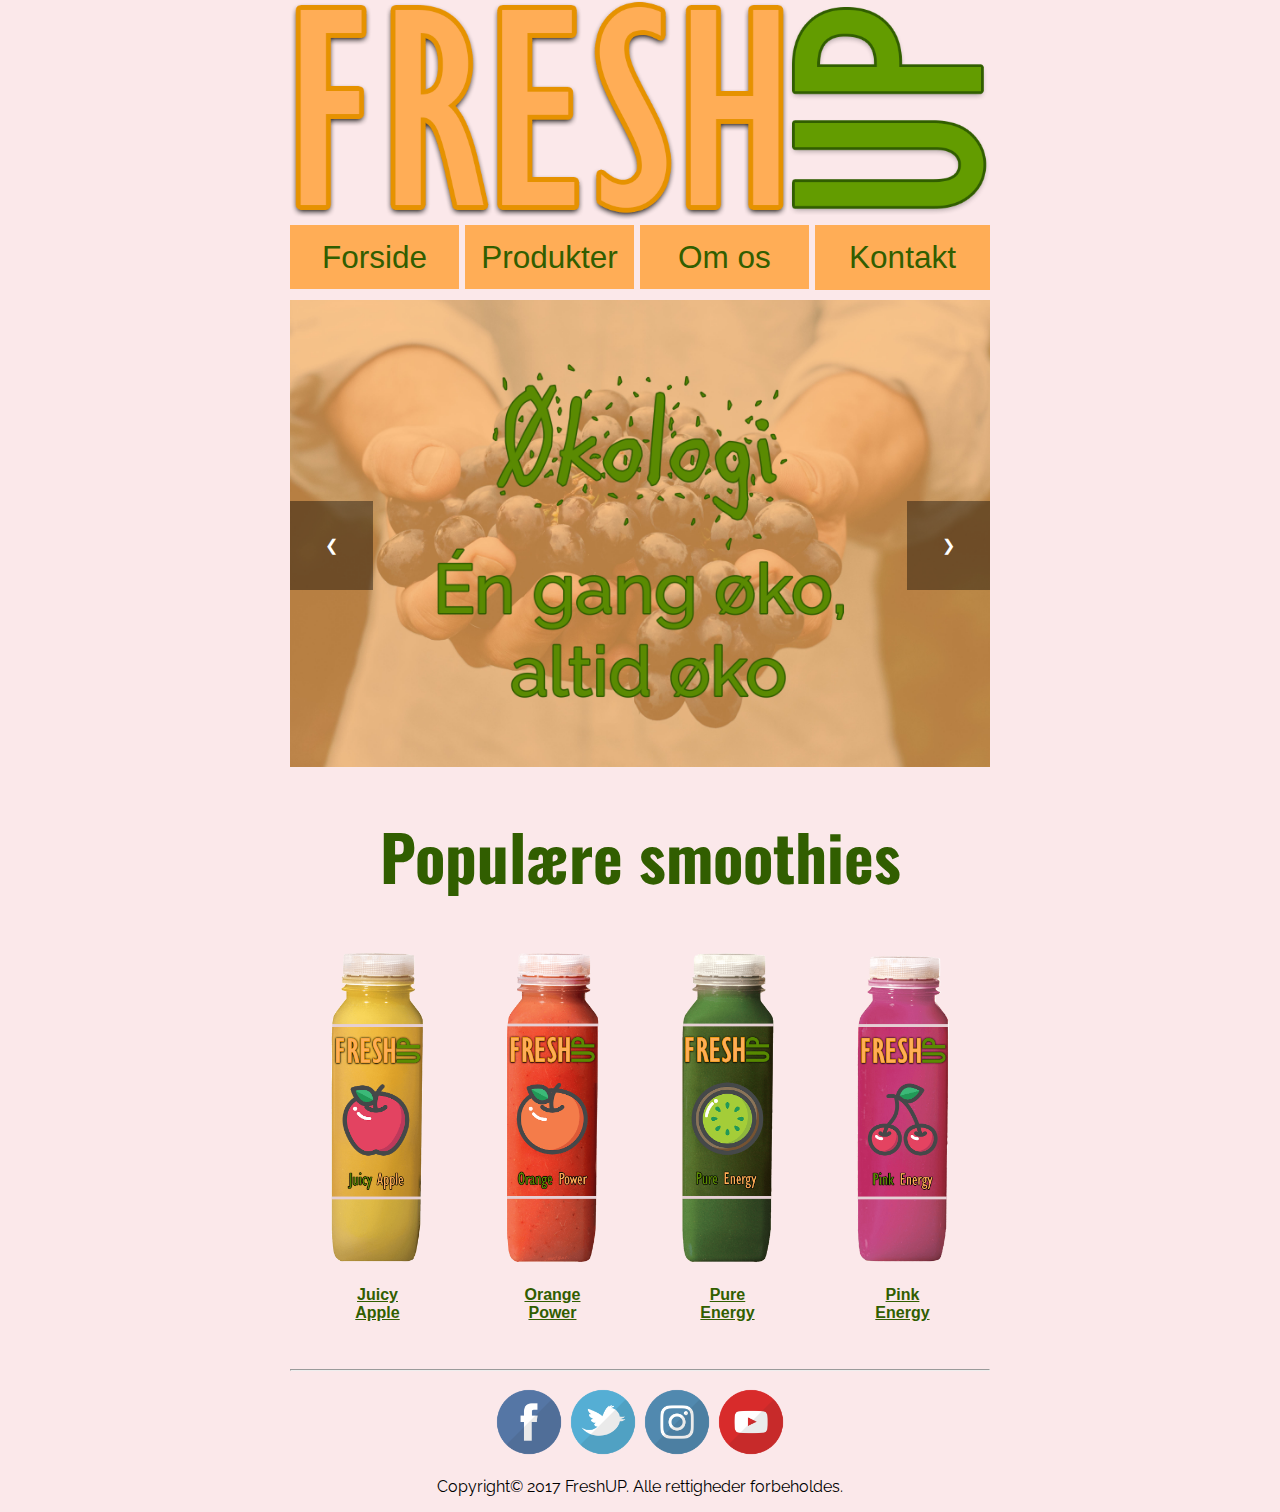
<file: index.html>
<!DOCTYPE html>
<html>
  <head>
      <meta charset="utf-8">
      <meta name="viewport" content="width=device-width, initial-scale=1.0" >
      <link href="style.css" rel="stylesheet" type="text/css">
      <link href="https://fonts.googleapis.com/css?family=Oswald|Raleway" rel="stylesheet">

      <title>FreshUP smoothies | Forside</title>
      <!--Favicon, f.eks. på browsertab-->
      <link rel="apple-touch-icon" sizes="180x180" href="favicon/apple-touch-icon.png">
      <link rel="icon" type="image/png" sizes="32x32" href="favicon/favicon-32x32.png">
      <link rel="icon" type="image/png" sizes="16x16" href="favicon/favicon-16x16.png">
      <link rel="manifest" href="favicon/manifest.json">
      <link rel="mask-icon" href="favicon/safari-pinned-tab.svg" color="#639c00">
      <meta name="theme-color" content="#ffffff">
  </head>

  <div class= "site">
  <body>
    <header>
      <a href="index.html"><img src="img/Freshup-logo.png" alt="Logo"></a>
      <nav>
        <ul>
          <li><a href="index.html">Forside</a></li>
          <li><a href="produkter.html">Produkter</a></li>
          <li><a href="omos.html">Om os</a></li>
          <li><a href="kontakt.html">Kontakt</a></li>
        </ul>
      </nav>

    </header>
    <hr id="galleryfix">
    <div class=galleri> <!--Knapper til at skifte billede-->
      <button class="w3-display-left" onclick="plusDivs(-1)">&#10094;</button>
      <button class="w3-display-right" onclick="plusDivs(+1)">&#10095;</button>

      <a href="omos.html">
      <img class="mySlides" src="img/slide1.jpg"> <!--Billeder til galleriet-->
      <img class="mySlides" src="img/slide2.jpg">
      <img class="mySlides" src="img/slide3.jpg">
      </a>

    </div>

    <script>
      var slideIndex = 1; /*Første billede vælges*/
      showDivs(slideIndex);

      function plusDivs(n) { /*Læg en til variablen, når der trykkes på pil højre*/
        showDivs(slideIndex += n);
      }

      function showDivs(n) {
        var i;
        var x = document.getElementsByClassName("mySlides");
        if (n > x.length) {slideIndex = 1} /*Hvis n er større end antallet af billeder, vælges billede 1*/
        if (n < 1) {slideIndex = x.length} /*Hvis n er mindre end 1, vælges det sidste billede*/
        for (i = 0; i < x.length; i++) {
           x[i].style.display = "none";
        }
        x[slideIndex-1].style.display = "block";
      }
    </script>

    <h1 id="popular">Populære smoothies</h1>

 <!--Billeder af populære produkter-->
    <div class="responsive">
      <div class="gallery">
        <a href="familie.html">
          <img src="img/JuicySmoothie.png" alt="Æblesmoothie">
        <div class="desc">Juicy Apple</div> </a>
      </div>
    </div>

    <div class="responsive">
      <div class="gallery">
        <a href="familie.html">
          <img src="img/OrangeSmoothie.png" alt="Appelsinsmoothie">
        <div class="desc">Orange Power</div></a>
      </div>
    </div>

    <div class="responsive">
      <div class="gallery">
        <a href="fitness.html">
          <img src="img/PureSmoothie.png" alt="Kiwismoothie">
        <div class="desc">Pure Energy</div></a>
      </div>
    </div>

    <div class="responsive">
      <div class="gallery">
        <a href="familie.html">
          <img src="img/PinkSmoothie.png" alt="Kirsebærsmoothie">
        <div class="desc">Pink Energy</div></a>
      </div>
    </div>


    <!--footer med social media ikoner, som linker til siderne-->
    <footer>
      <hr>
      <ul class="social">
        <li><a href="https://www.facebook.com/">
            <img src="foot_img/if_facebook_2308066.png" alt="Facebook Ikon"></a></li>
        <li><a href="https://twitter.com/">
            <img src="foot_img/if_twitter_2308045.png" alt="Twitter Ikon"></a></li>
        <li><a href="https://www.instagram.com/">
            <img src="foot_img/if_instagram_2308118.png" alt="Instagram Ikon"></a></li>
        <li><a href="https://www.youtube.com/">
            <img src="foot_img/if_youtube_2308143.png" alt="Youtube Ikon"></a></li>
      </ul>

      <p>Copyright© 2017 FreshUP. Alle rettigheder forbeholdes.</p>
    </footer>
  </body>
</div><!--Afslutning af wrapper-->
</html>
</file>
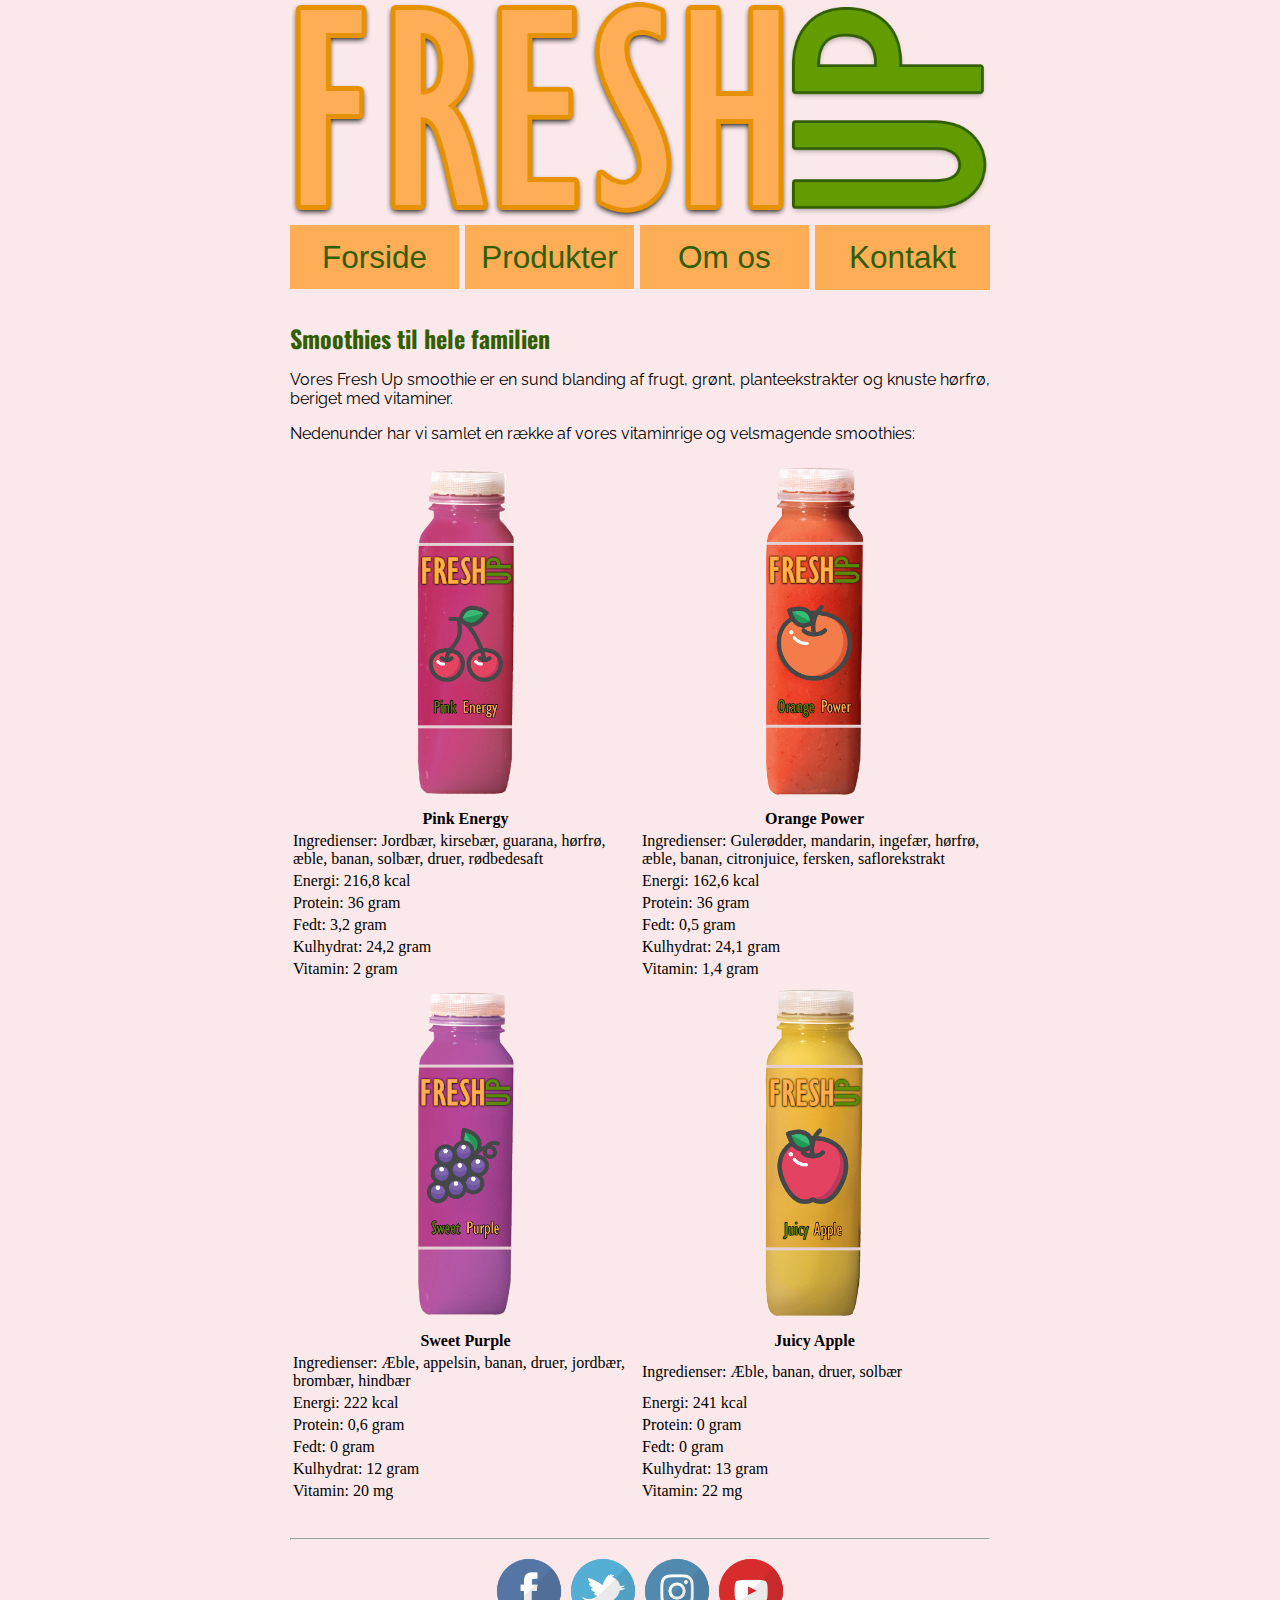
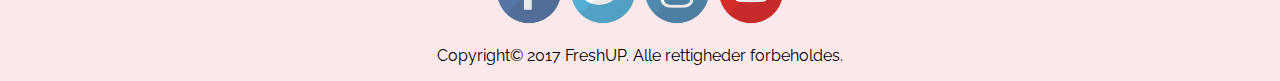
<file: familie.html>
<!DOCTYPE html>
<html>
<head>
    <meta charset="utf-8">
    <meta name="viewport" content="width=device-width, initial-scale=1.0" >
    <link href="style.css" rel="stylesheet" type="text/css">
    <link href="https://fonts.googleapis.com/css?family=Oswald|Raleway" rel="stylesheet">

    <title>FreshUP smoothies | Forside</title>
    <!--Favicon, f.eks. på browsertab-->
    <link rel="apple-touch-icon" sizes="180x180" href="favicon/apple-touch-icon.png">
    <link rel="icon" type="image/png" sizes="32x32" href="favicon/favicon-32x32.png">
    <link rel="icon" type="image/png" sizes="16x16" href="favicon/favicon-16x16.png">
    <link rel="manifest" href="favicon/manifest.json">
    <link rel="mask-icon" href="favicon/safari-pinned-tab.svg" color="#639c00">
    <meta name="theme-color" content="#ffffff">
</head>

<div class= "site">
<body>
  <header>
    <a href="index.html"><img src="img/Freshup-logo.png" alt="Logo"></a>
    <nav>
      <ul>
        <li><a href="index.html">Forside</a></li>
        <li><a href="produkter.html">Produkter</a></li>
        <li><a href="omos.html">Om os</a></li>
        <li><a href="kontakt.html">Kontakt</a></li>
      </ul>
    </nav>
  </header>
  <hr id="galleryfix">

    <article>
      <h2>Smoothies til hele familien</h2>
    </article>

  <p>Vores Fresh Up smoothie er en sund blanding af frugt, grønt, planteekstrakter og knuste hørfrø, beriget med vitaminer.
</p>
  <p>Nedenunder har vi samlet en række af vores vitaminrige og velsmagende smoothies:</p>

<table style="width:100%">
  <tr>
    <th><img src="img/PinkSmoothie.png" alt="Pink Energy"></th>
    <th><img src="img/OrangeSmoothie.png" alt="Orange Power"></th>
</table>
<table>
  <tr>
    <th>Pink Energy</th>
    <th>Orange Power</th>
  </tr>
  <tr>
    <td>Ingredienser: Jordbær, kirsebær, guarana, hørfrø, æble, banan, solbær, druer, rødbedesaft</td>
    <td>Ingredienser: Gulerødder, mandarin, ingefær, hørfrø, æble, banan, citronjuice, fersken, saflorekstrakt</td>
  </tr>

  <tr>
    <td>Energi: 216,8 kcal </td>
    <td>Energi: 162,6 kcal </td>
  </tr>
  <tr>
    <td>Protein: 36 gram</td>
    <td>Protein: 36 gram</td>
  </tr>
  <tr>
    <td>Fedt: 3,2 gram</td>
    <td>Fedt: 0,5 gram</td>
  </tr>
  <tr>
    <td>Kulhydrat: 24,2 gram</td>
    <td>Kulhydrat: 24,1 gram</td>
  </tr>
  <tr>
    <td>Vitamin: 2 gram</td>
    <td>Vitamin: 1,4 gram</td>
  </tr>

</table>

<table style="width:100%">
  <tr>
    <th><img src="img/PurpleSmoothie.png" alt="Sweet Purple"></th>
    <th><img src="img/JuicySmoothie.png" alt="Juicy Apple"></th>
</table>

<table>
  <tr>
    <th>Sweet Purple</th>
    <th>Juicy Apple</th>
  </tr>
  <tr>
    <td>Ingredienser: Æble, appelsin, banan, druer, jordbær, brombær, hindbær</td>
    <td>Ingredienser: Æble, banan, druer, solbær</td>
  </tr>

  <tr>
    <td>Energi: 222 kcal</td>
    <td>Energi: 241 kcal</td>
  </tr>
  <tr>
    <td>Protein: 0,6 gram</td>
    <td>Protein: 0 gram</td>
  </tr>
  <tr>
    <td>Fedt: 0 gram</td>
    <td>Fedt: 0 gram</td>
  </tr>
  <tr>
    <td>Kulhydrat: 12 gram</td>
    <td>Kulhydrat: 13 gram</td>
  </tr>
  <tr>
    <td>Vitamin: 20 mg</td>
    <td>Vitamin: 22 mg</td>
  </tr>
</table>

<!--footer med social media ikoner, som linker til siderne-->
  <footer>
    <hr>
    <ul class="social">
      <li><a href="https://www.facebook.com/">
          <img src="foot_img/if_facebook_2308066.png" alt="Facebook Ikon"></a></li>
      <li><a href="https://twitter.com/">
          <img src="foot_img/if_twitter_2308045.png" alt="Twitter Ikon"></a></li>
      <li><a href="https://www.instagram.com/">
          <img src="foot_img/if_instagram_2308118.png" alt="Instagram Ikon"></a></li>
      <li><a href="https://www.youtube.com/">
          <img src="foot_img/if_youtube_2308143.png" alt="Youtube Ikon"></a></li>
    </ul>

    <p>Copyright© 2017 FreshUP. Alle rettigheder forbeholdes.</p>
  </footer>
</body>
</div><!--Afslutning af wrapper-->
</html>
</file>
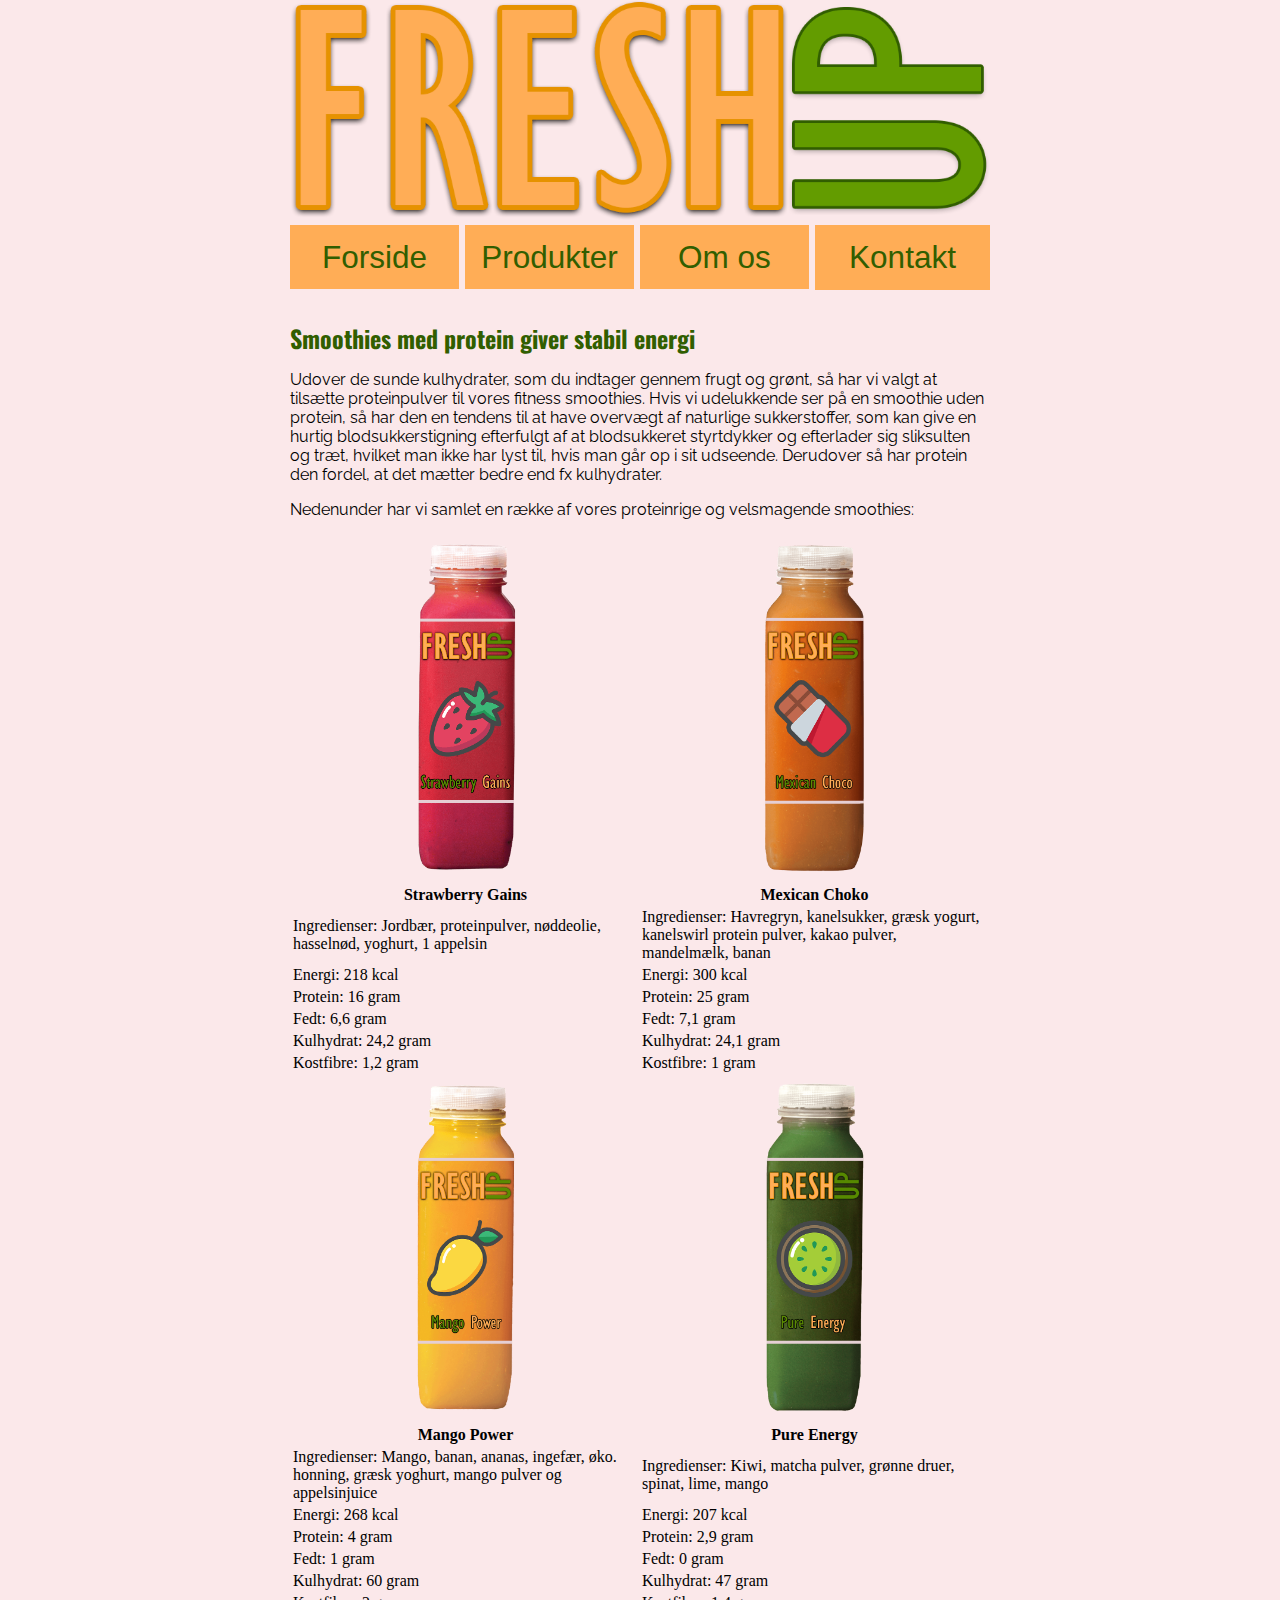
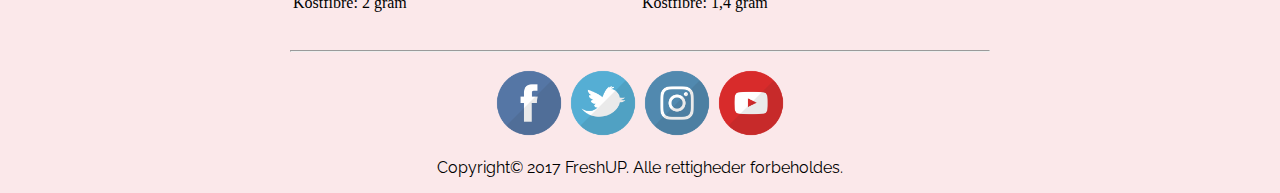
<file: fitness.html>
<!DOCTYPE html>
<html>
<head>
    <meta charset="utf-8">
    <meta name="viewport" content="width=device-width, initial-scale=1.0" >
    <link href="style.css" rel="stylesheet" type="text/css">
    <link href="https://fonts.googleapis.com/css?family=Oswald|Raleway" rel="stylesheet">

    <title>FreshUP smoothies | Forside</title>
    <!--Favicon, f.eks. på browsertab-->
    <link rel="apple-touch-icon" sizes="180x180" href="favicon/apple-touch-icon.png">
    <link rel="icon" type="image/png" sizes="32x32" href="favicon/favicon-32x32.png">
    <link rel="icon" type="image/png" sizes="16x16" href="favicon/favicon-16x16.png">
    <link rel="manifest" href="favicon/manifest.json">
    <link rel="mask-icon" href="favicon/safari-pinned-tab.svg" color="#639c00">
    <meta name="theme-color" content="#ffffff">
</head>

<div class= "site">
<body>
  <header>
    <a href="index.html"><img src="img/Freshup-logo.png" alt="Logo"></a>
    <nav>
      <ul>
        <li><a href="index.html">Forside</a></li>
        <li><a href="produkter.html">Produkter</a></li>
        <li><a href="omos.html">Om os</a></li>
        <li><a href="kontakt.html">Kontakt</a></li>
      </ul>
    </nav>

  </header>
  <hr id="galleryfix">

    <article>
      <h2>Smoothies med protein giver stabil energi</h2>
    </article>

  <p>Udover de sunde kulhydrater, som du indtager gennem frugt og grønt, så har vi valgt at tilsætte proteinpulver til vores fitness smoothies.
    Hvis vi udelukkende ser på en smoothie uden protein, så har den en tendens til at have overvægt af naturlige sukkerstoffer, som kan
    give en hurtig blodsukkerstigning efterfulgt af at blodsukkeret styrtdykker og efterlader sig sliksulten og træt, hvilket man ikke
    har lyst til, hvis man går op i sit udseende. Derudover så har protein den fordel, at det mætter bedre end fx kulhydrater.</p>
  <p>Nedenunder har vi samlet en række af vores proteinrige og velsmagende smoothies:</p>

<table style="width:100%">
  <tr>
    <th><img src="img/StrawberrySmoothie.png" alt="Strawberry Gains"></th>
    <th><img src="img/MexicanSmoothie.png" alt="Mexican"></th>
</table>
<table>
  <tr>
    <th>Strawberry Gains</th>
    <th>Mexican Choko</th>
  </tr>
  <tr>
    <td>Ingredienser: Jordbær, proteinpulver, nøddeolie, hasselnød, yoghurt, 1 appelsin</td>
    <td>Ingredienser: Havregryn, kanelsukker, græsk yogurt, kanelswirl protein pulver, kakao pulver, mandelmælk, banan</td>
  </tr>

  <tr>
    <td>Energi: 218 kcal</td>
    <td>Energi: 300 kcal</td>
  </tr>
  <tr>
    <td>Protein: 16 gram</td>
    <td>Protein: 25 gram</td>
  </tr>
  <tr>
    <td>Fedt: 6,6 gram</td>
    <td>Fedt: 7,1 gram</td>
  </tr>
  <tr>
    <td>Kulhydrat: 24,2 gram</td>
    <td>Kulhydrat: 24,1 gram</td>
  </tr>
  <tr>
    <td>Kostfibre: 1,2 gram</td>
    <td>Kostfibre: 1 gram</td>
  </tr>
</table>

<table style="width:100%">
  <tr>
    <th><img src="img/MangoSmoothie.png" alt="Mango"></th>
    <th><img src="img/PureSmoothie.png" alt="Pure"></th>
</table>

<table>
  <tr>
    <th>Mango Power</th>
    <th>Pure Energy</th>
  </tr>
  <tr>
    <td>Ingredienser: Mango, banan, ananas, ingefær, øko. honning, græsk yoghurt, mango pulver og appelsinjuice</td>
    <td>Ingredienser: Kiwi, matcha pulver, grønne druer, spinat, lime, mango</td>
  </tr>

  <tr>
    <td>Energi: 268 kcal</td>
    <td>Energi: 207 kcal</td>
  </tr>
  <tr>
    <td>Protein: 4 gram</td>
    <td>Protein: 2,9 gram</td>
  </tr>
  <tr>
    <td>Fedt: 1 gram</td>
    <td>Fedt: 0 gram</td>
  </tr>
  <tr>
    <td>Kulhydrat: 60 gram</td>
    <td>Kulhydrat: 47 gram</td>
  </tr>
  <tr>
    <td>Kostfibre: 2 gram</td>
    <td>Kostfibre: 1,4 gram</td>
  </tr>
</table>


  <!--footer med social media ikoner, som linker til siderne-->
  <footer>
    <hr>
    <ul class="social">
      <li><a href="https://www.facebook.com/">
          <img src="foot_img/if_facebook_2308066.png" alt="Facebook Ikon"></a></li>
      <li><a href="https://twitter.com/">
          <img src="foot_img/if_twitter_2308045.png" alt="Twitter Ikon"></a></li>
      <li><a href="https://www.instagram.com/">
          <img src="foot_img/if_instagram_2308118.png" alt="Instagram Ikon"></a></li>
      <li><a href="https://www.youtube.com/">
          <img src="foot_img/if_youtube_2308143.png" alt="Youtube Ikon"></a></li>
    </ul>

    <p>Copyright© 2017 FreshUP. Alle rettigheder forbeholdes.</p>
  </footer>
</body>
</div><!--Afslutning af wrapper-->
</html>
</file>
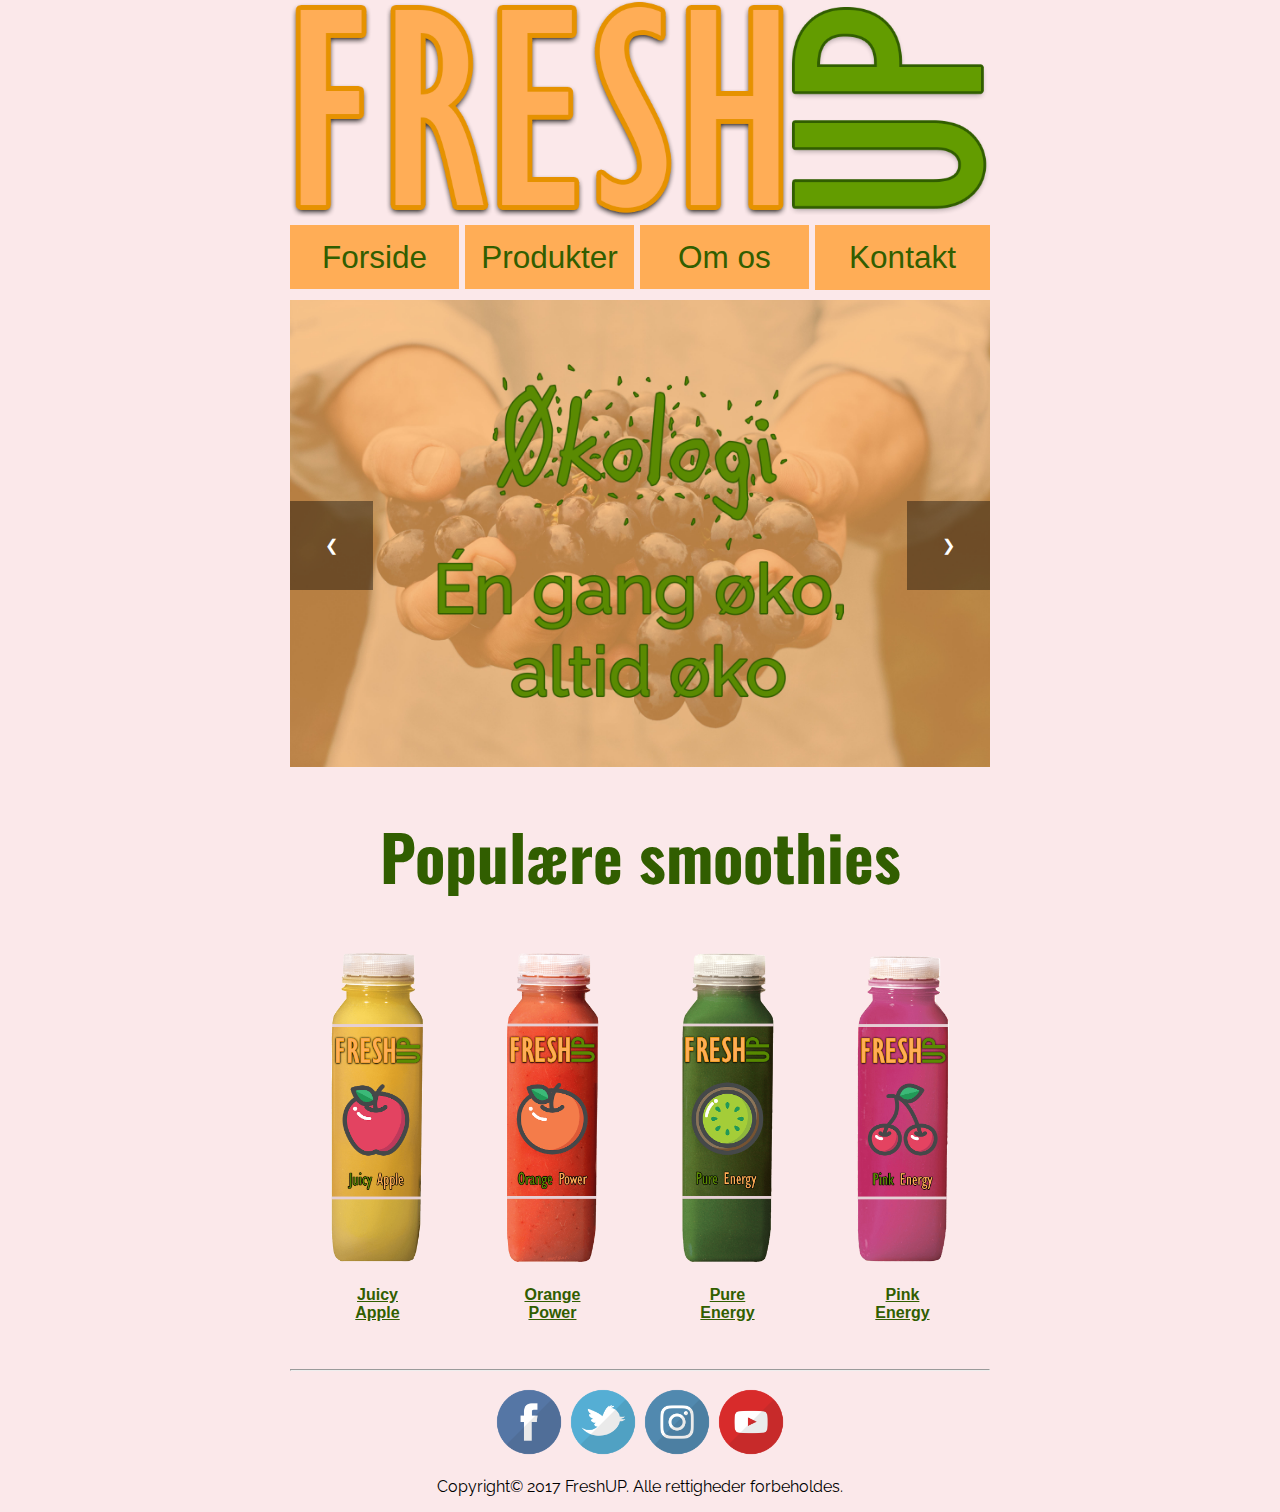
<file: forside.html>
<!DOCTYPE html>
<html>
  <head>
      <meta charset="utf-8">
      <meta name="viewport" content="width=device-width, initial-scale=1.0" >
      <link href="style.css" rel="stylesheet" type="text/css">
      <link href="https://fonts.googleapis.com/css?family=Oswald|Raleway" rel="stylesheet">

      <title>FreshUP smoothies | Forside</title>
      <!--Favicon, f.eks. på browsertab-->
      <link rel="apple-touch-icon" sizes="180x180" href="favicon/apple-touch-icon.png">
      <link rel="icon" type="image/png" sizes="32x32" href="favicon/favicon-32x32.png">
      <link rel="icon" type="image/png" sizes="16x16" href="favicon/favicon-16x16.png">
      <link rel="manifest" href="favicon/manifest.json">
      <link rel="mask-icon" href="favicon/safari-pinned-tab.svg" color="#639c00">
      <meta name="theme-color" content="#ffffff">
  </head>

  <div class= "site">
  <body>
    <header>
      <a href="forside.html"><img src="img/Freshup-logo.png" alt="Logo"></a>
      <nav>
        <ul>
          <li><a href="forside.html">Forside</a></li>
          <li><a href="produkter.html">Produkter</a></li>
          <li><a href="omos.html">Om os</a></li>
          <li><a href="kontakt.html">Kontakt</a></li>
        </ul>
      </nav>

    </header>
    <hr id="galleryfix">
    <div class=galleri> <!--Knapper til at skifte billede-->
      <button class="w3-display-left" onclick="plusDivs(-1)">&#10094;</button>
      <button class="w3-display-right" onclick="plusDivs(+1)">&#10095;</button>

      <a href="omos.html">
      <img class="mySlides" src="img/slide1.jpg"> <!--Billeder til galleriet-->
      <img class="mySlides" src="img/slide2.jpg">
      <img class="mySlides" src="img/slide3.jpg">
      </a>

    </div>

    <script>
      var slideIndex = 1; /*Første billede vælges*/
      showDivs(slideIndex);

      function plusDivs(n) { /*Læg en til variablen, når der trykkes på pil højre*/
        showDivs(slideIndex += n);
      }

      function showDivs(n) {
        var i;
        var x = document.getElementsByClassName("mySlides");
        if (n > x.length) {slideIndex = 1} /*Hvis n er større end antallet af billeder, vælges billede 1*/
        if (n < 1) {slideIndex = x.length} /*Hvis n er mindre end 1, vælges det sidste billede*/
        for (i = 0; i < x.length; i++) {
           x[i].style.display = "none";
        }
        x[slideIndex-1].style.display = "block";
      }
    </script>

    <h1 id="popular">Populære smoothies</h1>

 <!--Billeder af populære produkter-->
    <div class="responsive">
      <div class="gallery">
        <a href="familie.html">
          <img src="img/JuicySmoothie.png" alt="Æblesmoothie">
        <div class="desc">Juicy Apple</div> </a>
      </div>
    </div>

    <div class="responsive">
      <div class="gallery">
        <a href="familie.html">
          <img src="img/OrangeSmoothie.png" alt="Appelsinsmoothie">
        <div class="desc">Orange Power</div></a>
      </div>
    </div>

    <div class="responsive">
      <div class="gallery">
        <a href="fitness.html">
          <img src="img/PureSmoothie.png" alt="Kiwismoothie">
        <div class="desc">Pure Energy</div></a>
      </div>
    </div>

    <div class="responsive">
      <div class="gallery">
        <a href="familie.html">
          <img src="img/PinkSmoothie.png" alt="Kirsebærsmoothie">
        <div class="desc">Pink Energy</div></a>
      </div>
    </div>


    <!--footer med social media ikoner, som linker til siderne-->
    <footer>
      <hr>
      <ul class="social">
        <li><a href="https://www.facebook.com/">
            <img src="foot_img/if_facebook_2308066.png" alt="Facebook Ikon"></a></li>
        <li><a href="https://twitter.com/">
            <img src="foot_img/if_twitter_2308045.png" alt="Twitter Ikon"></a></li>
        <li><a href="https://www.instagram.com/">
            <img src="foot_img/if_instagram_2308118.png" alt="Instagram Ikon"></a></li>
        <li><a href="https://www.youtube.com/">
            <img src="foot_img/if_youtube_2308143.png" alt="Youtube Ikon"></a></li>
      </ul>

      <p>Copyright© 2017 FreshUP. Alle rettigheder forbeholdes.</p>
    </footer>
  </body>
</div><!--Afslutning af wrapper-->
</html>
</file>
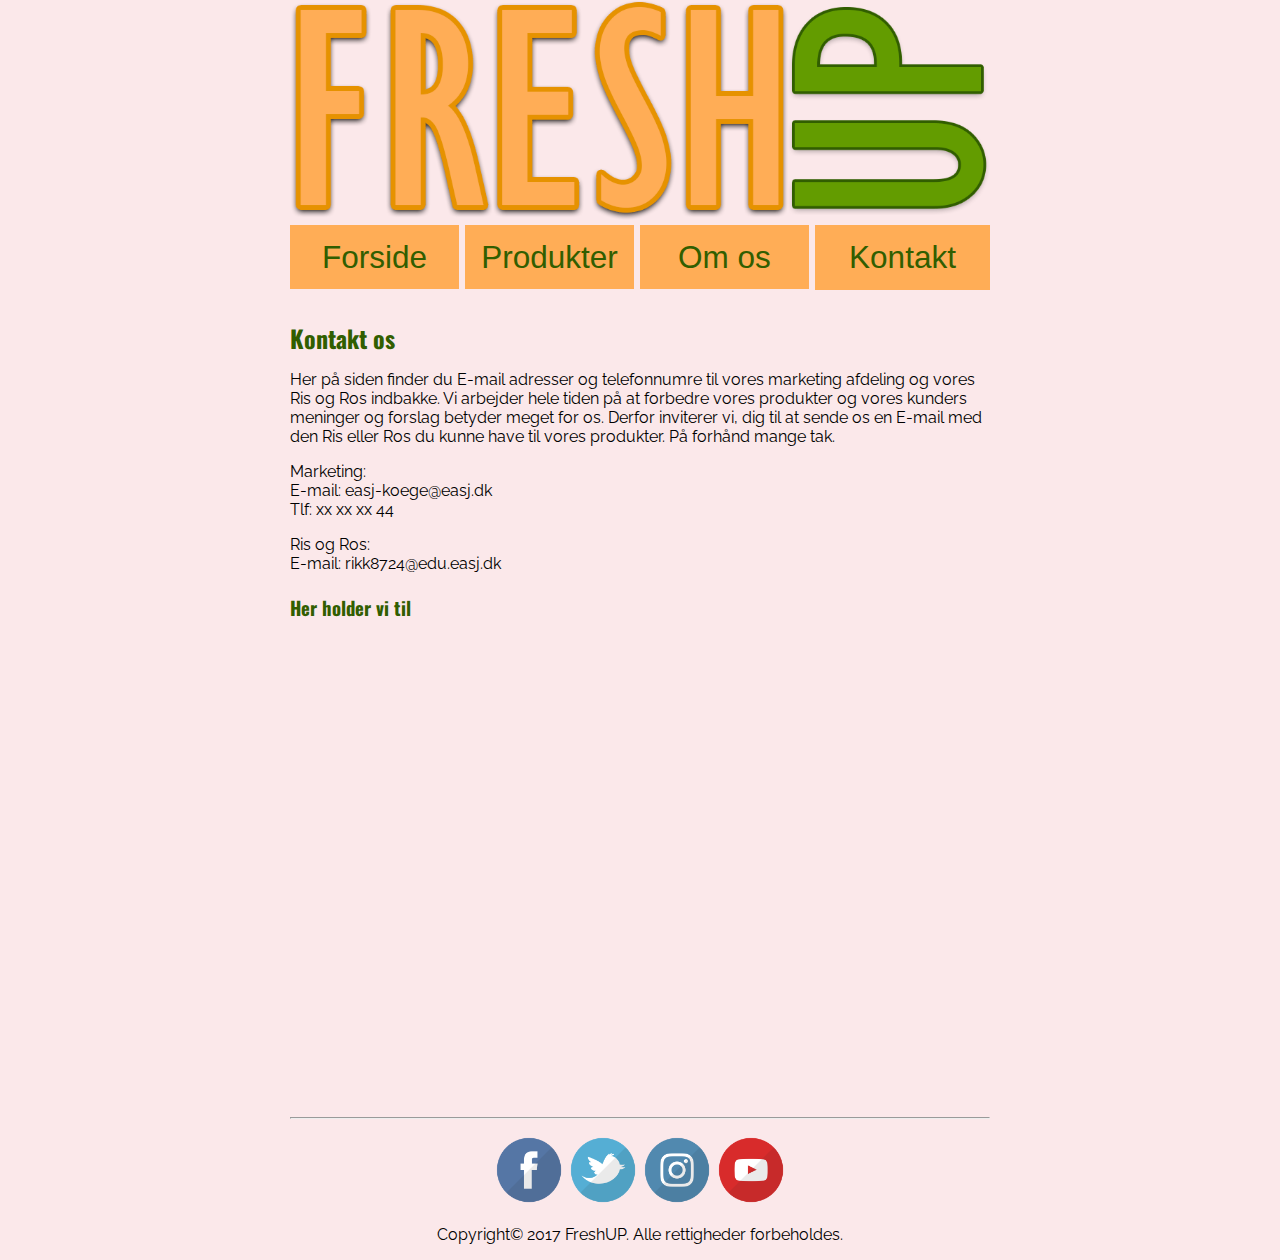
<file: kontakt.html>
<!DOCTYPE html>
<html>
  <head>
      <meta charset="utf-8">
      <meta name="viewport" content="width=device-width, initial-scale=1.0" >
      <link href="style.css" rel="stylesheet" type="text/css">
      <link href="https://fonts.googleapis.com/css?family=Oswald|Raleway" rel="stylesheet">

      <title>FreshUP smoothies | Kontakt</title>
      <!--Favicon, f.eks. på browsertab-->
      <link rel="apple-touch-icon" sizes="180x180" href="favicon/apple-touch-icon.png">
      <link rel="icon" type="image/png" sizes="32x32" href="favicon/favicon-32x32.png">
      <link rel="icon" type="image/png" sizes="16x16" href="favicon/favicon-16x16.png">
      <link rel="manifest" href="favicon/manifest.json">
      <link rel="mask-icon" href="favicon/safari-pinned-tab.svg" color="#639c00">
      <meta name="theme-color" content="#ffffff">
  </head>

  <div class= "site">
    <body>
      <header>
        <a href="index.html"><img src="img/Freshup-logo.png" alt="Logo"></a>
        <nav>
          <ul>
            <li><a href="index.html">Forside</a></li>
            <li><a href="produkter.html">Produkter</a></li>
            <li><a href="omos.html">Om os</a></li>
            <li><a href="kontakt.html">Kontakt</a></li>
          </ul>
        </nav>

      </header>
      <hr id="galleryfix">

    <!--Dette er kontakt info til Fresh Up's opfindere-->
    <h2>Kontakt os</h2>
      <p>Her på siden finder du E-mail adresser og telefonnumre til vores marketing afdeling og vores Ris og Ros indbakke. Vi arbejder hele tiden på at forbedre vores produkter og vores kunders meninger og forslag betyder meget for os. Derfor inviterer vi, dig til at sende os en E-mail med den Ris eller Ros du kunne have til vores produkter.
På forhånd mange tak.</p>

      <p>Marketing:<br>
E-mail: easj-koege@easj.dk<br>
Tlf: xx xx xx 44</p>

      <p>Ris og Ros:<br>
E-mail: rikk8724@edu.easj.dk</p>

<!--Nedenstående er kode til et embedded Google Maps kort med HQ-->
    <h3>Her holder vi til</h3>

      <iframe src="https://www.google.com/maps/embed?pb=!1m18!1m12!1m3!1d2058.155196131562!2d12.156460066446632!3d55.485358794938605!2m3!1f0!2f0!3f0!3m2!1i1024!2i768!4f13.1!3m3!1m2!1s0x0%3A0x69819e25f931e415!2sErhvervsakademi+Sj%C3%A6lland+K%C3%98GE!5e0!3m2!1sda!2sdk!4v1506494844227" width="700" height="450" frameborder="0" style="border:0" allowfullscreen></iframe>

    <!--footer med social media ikoner, som linker til siderne-->
    <footer>
      <hr>
      <ul class="social">
        <li><a href="https://www.facebook.com/">
            <img src="foot_img/if_facebook_2308066.png" alt="Facebook Ikon"></a></li>
        <li><a href="https://twitter.com/">
            <img src="foot_img/if_twitter_2308045.png" alt="Twitter Ikon"></a></li>
        <li><a href="https://www.instagram.com/">
            <img src="foot_img/if_instagram_2308118.png" alt="Instagram Ikon"></a></li>
        <li><a href="https://www.youtube.com/">
            <img src="foot_img/if_youtube_2308143.png" alt="Youtube Ikon"></a></li>
      </ul>

      <p>Copyright© 2017 FreshUP. Alle rettigheder forbeholdes.</p>
    </footer>

  </body>
</div> <!--Afslutning af wrapper-->
</html>
</file>
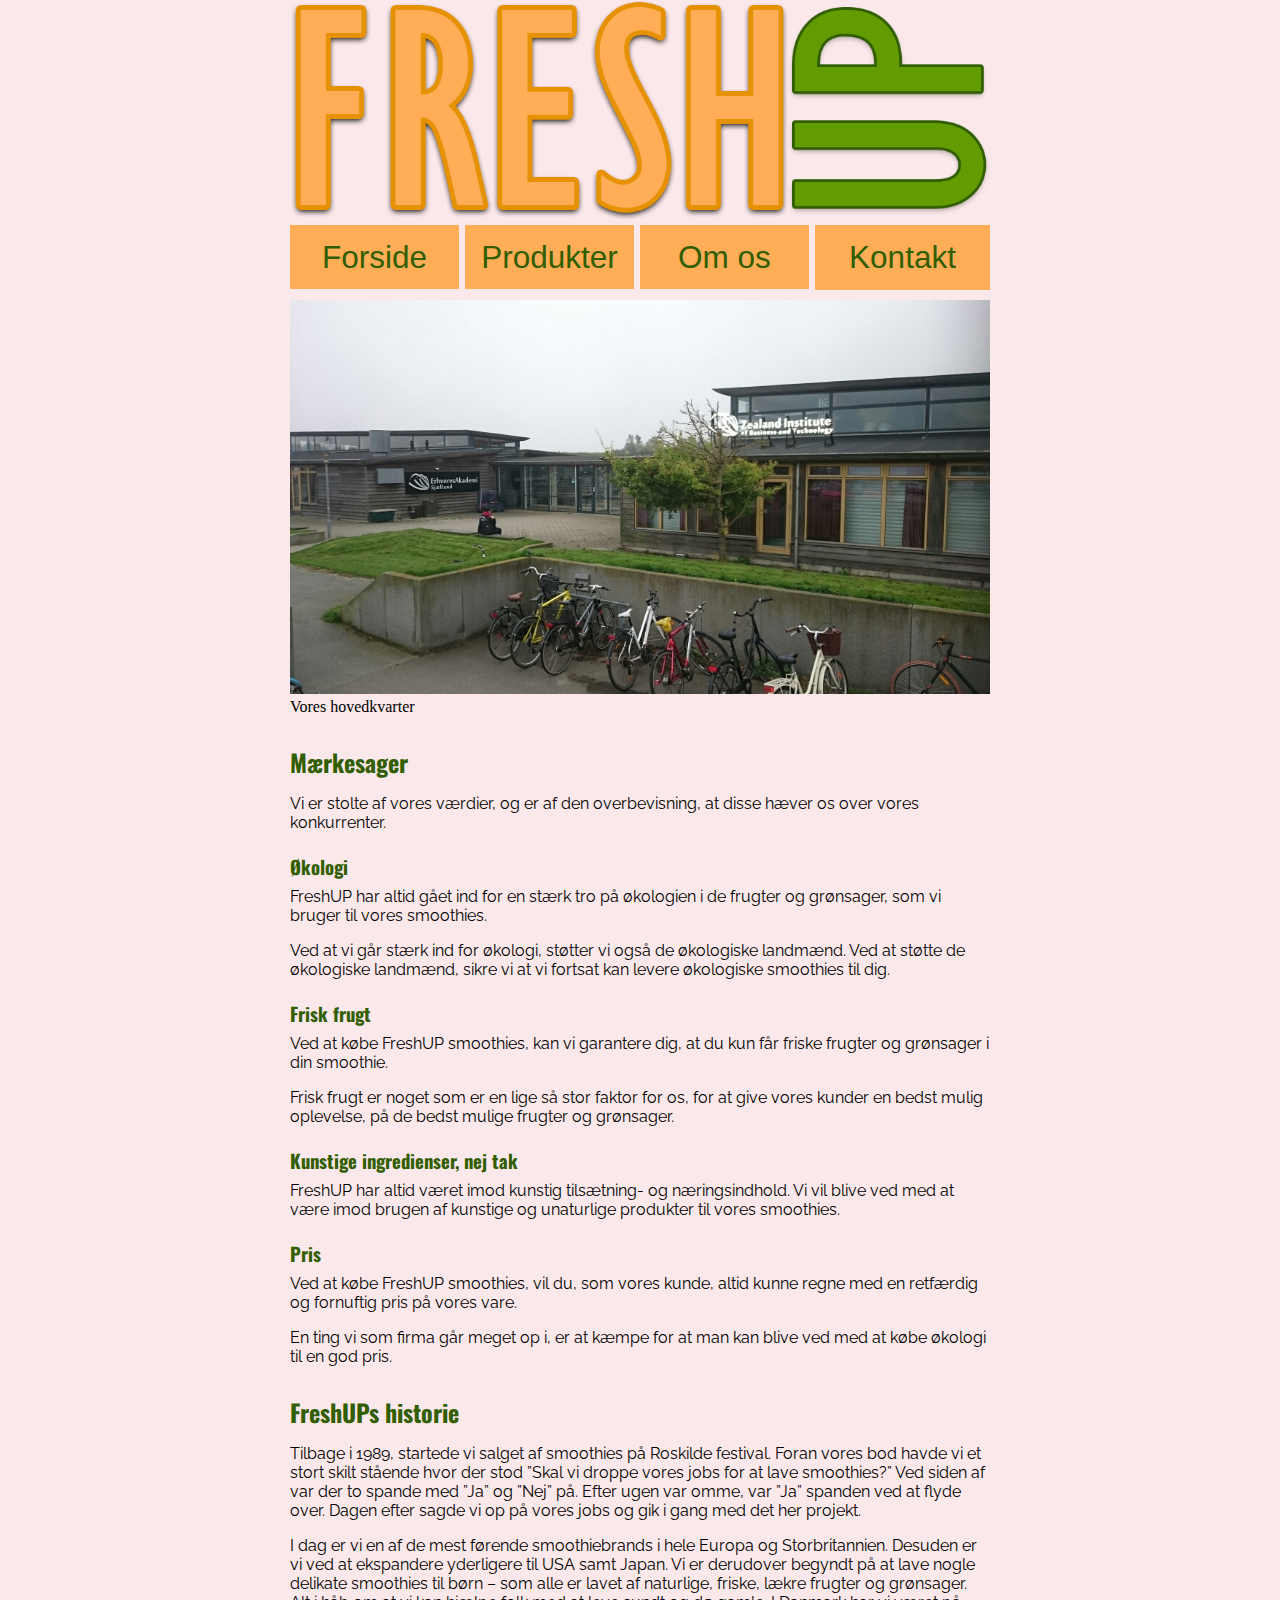
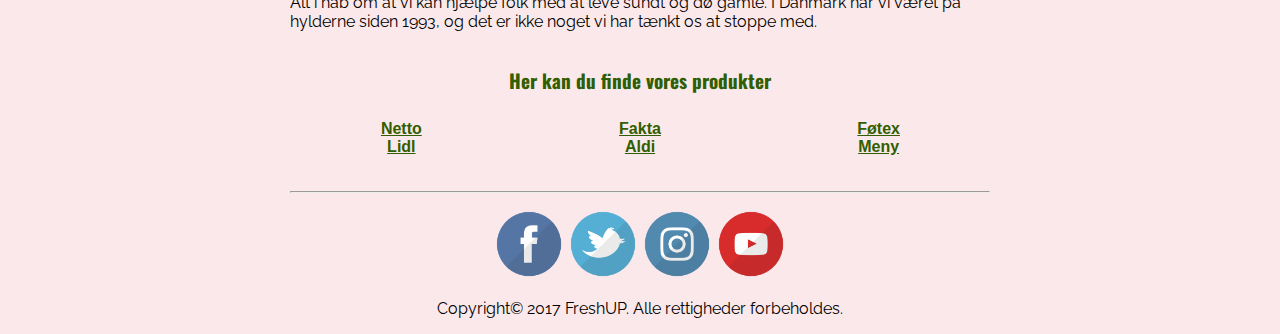
<file: omos.html>
<!DOCTYPE html>
<html lang="da">
<head>
    <meta charset="utf-8">
    <meta name="viewport" content="width=device-width, initial-scale=1.0" >
    <link href="style.css" rel="stylesheet" type="text/css">
    <link href="https://fonts.googleapis.com/css?family=Oswald|Raleway" rel="stylesheet">

    <title>FreshUP smoothies | Om os</title>
    <!--Favicon, f.eks. på browsertab-->
    <link rel="apple-touch-icon" sizes="180x180" href="favicon/apple-touch-icon.png">
    <link rel="icon" type="image/png" sizes="32x32" href="favicon/favicon-32x32.png">
    <link rel="icon" type="image/png" sizes="16x16" href="favicon/favicon-16x16.png">
    <link rel="manifest" href="favicon/manifest.json">
    <link rel="mask-icon" href="favicon/safari-pinned-tab.svg" color="#639c00">
    <meta name="theme-color" content="#ffffff">
</head>

<div class="site">
  <body>
    <header>
      <a href="index.html"><img src="img/Freshup-logo.png" alt="Logo"></a>
      <nav>
        <ul>
          <li><a href="index.html">Forside</a></li>
          <li><a href="produkter.html">Produkter</a></li>
          <li><a href="omos.html">Om os</a></li>
          <li><a href="kontakt.html">Kontakt</a></li>
        </ul>
      </nav>

    </header>
    <hr id="galleryfix">

    <figure id="HQpic">
      <img src="img/hovedkvarter.jpg" alt="building">
      <figcaption>Vores hovedkvarter</figcaption>
    </figure>

  <h2>Mærkesager</h2>
  <p>Vi er stolte af vores værdier, og er af den overbevisning, at disse hæver os over vores konkurrenter.</p>

  <article>
    <h3>Økologi</h3>
    <p>FreshUP har altid gået ind for en stærk tro på økologien i de frugter og grønsager, som vi bruger til vores smoothies.</p>
    <p>Ved at vi går stærk ind for økologi, støtter vi også de økologiske landmænd.
      Ved at støtte de økologiske landmænd, sikre vi at vi fortsat kan levere økologiske smoothies til dig.</p>
  </article>

  <article>
    <h3>Frisk frugt</h3>
    <p>Ved at købe FreshUP smoothies, kan vi garantere dig, at du kun får friske frugter og grønsager i din smoothie.</p>
    <p>Frisk frugt er noget som er en lige så stor faktor for os, for at give vores kunder en bedst mulig oplevelse, på de bedst mulige frugter og grønsager.</p>
  </article>

  <article>
    <h3>Kunstige ingredienser, nej tak</h3>
    <p>FreshUP har altid været imod kunstig tilsætning- og næringsindhold.
      Vi vil blive ved med at være imod brugen af kunstige og unaturlige produkter til vores smoothies.</p>
  </article>

  <article>
    <h3>Pris</h3>
    <p>Ved at købe FreshUP smoothies, vil du, som vores kunde, altid kunne regne med en retfærdig og fornuftig pris på vores vare.</p>
    <p>En ting vi som firma går meget op i, er at kæmpe for at man kan blive ved med at købe økologi til en god pris.</p>
  </article>

<article>
  <h2>FreshUPs historie</h2>
  <p>Tilbage i 1989, startede vi salget af smoothies på Roskilde festival.
    Foran vores bod havde vi et stort skilt stående hvor der stod ”Skal vi droppe vores jobs for at lave smoothies?” Ved siden af var der to spande med ”Ja” og ”Nej” på. Efter ugen var omme, var ”Ja” spanden ved at flyde over.
    Dagen efter sagde vi op på vores jobs og gik i gang med det her projekt.</p>
  <p>I dag er vi en af de mest førende smoothiebrands i hele Europa og Storbritannien. Desuden er vi ved at ekspandere yderligere til USA samt Japan.
    Vi er derudover begyndt på at lave nogle delikate smoothies til børn – som alle er lavet af naturlige, friske, lækre frugter og grønsager. Alt i håb om at vi kan hjælpe folk med at leve sundt og dø gamle.
    I Danmark har vi været på hylderne siden 1993, og det er ikke noget vi har tænkt os at stoppe med.</p>
  </article>

    <h4>Her kan du finde vores produkter</h4>
    <ul class="loc">
      <li><a href="https://netto.dk/">Netto</a></li>
      <li><a href="https://www.lidl.dk/da/index.htm">Lidl</a></li>
      <li><a href="https://fakta.dk/">Fakta</a></li>
      <li><a href="https://www.aldi.dk/">Aldi</a></li>
      <li><a href="https://www.foetex.dk/">Føtex</a></li>
      <li><a href="https://meny.dk/">Meny</a></li>
    </ul>


    <!--footer med social media ikoner, som linker til siderne-->
    <footer>
      <hr>
      <ul class="social">
        <li><a href="https://www.facebook.com/">
            <img src="foot_img/if_facebook_2308066.png" alt="Facebook Ikon"></a></li>
        <li><a href="https://twitter.com/">
            <img src="foot_img/if_twitter_2308045.png" alt="Twitter Ikon"></a></li>
        <li><a href="https://www.instagram.com/">
            <img src="foot_img/if_instagram_2308118.png" alt="Instagram Ikon"></a></li>
        <li><a href="https://www.youtube.com/">
            <img src="foot_img/if_youtube_2308143.png" alt="Youtube Ikon"></a></li>
      </ul>

      <p>Copyright© 2017 FreshUP. Alle rettigheder forbeholdes.</p>
    </footer>
  </body>
</div><!--Afslutning af wrapper-->
</html>
</file>
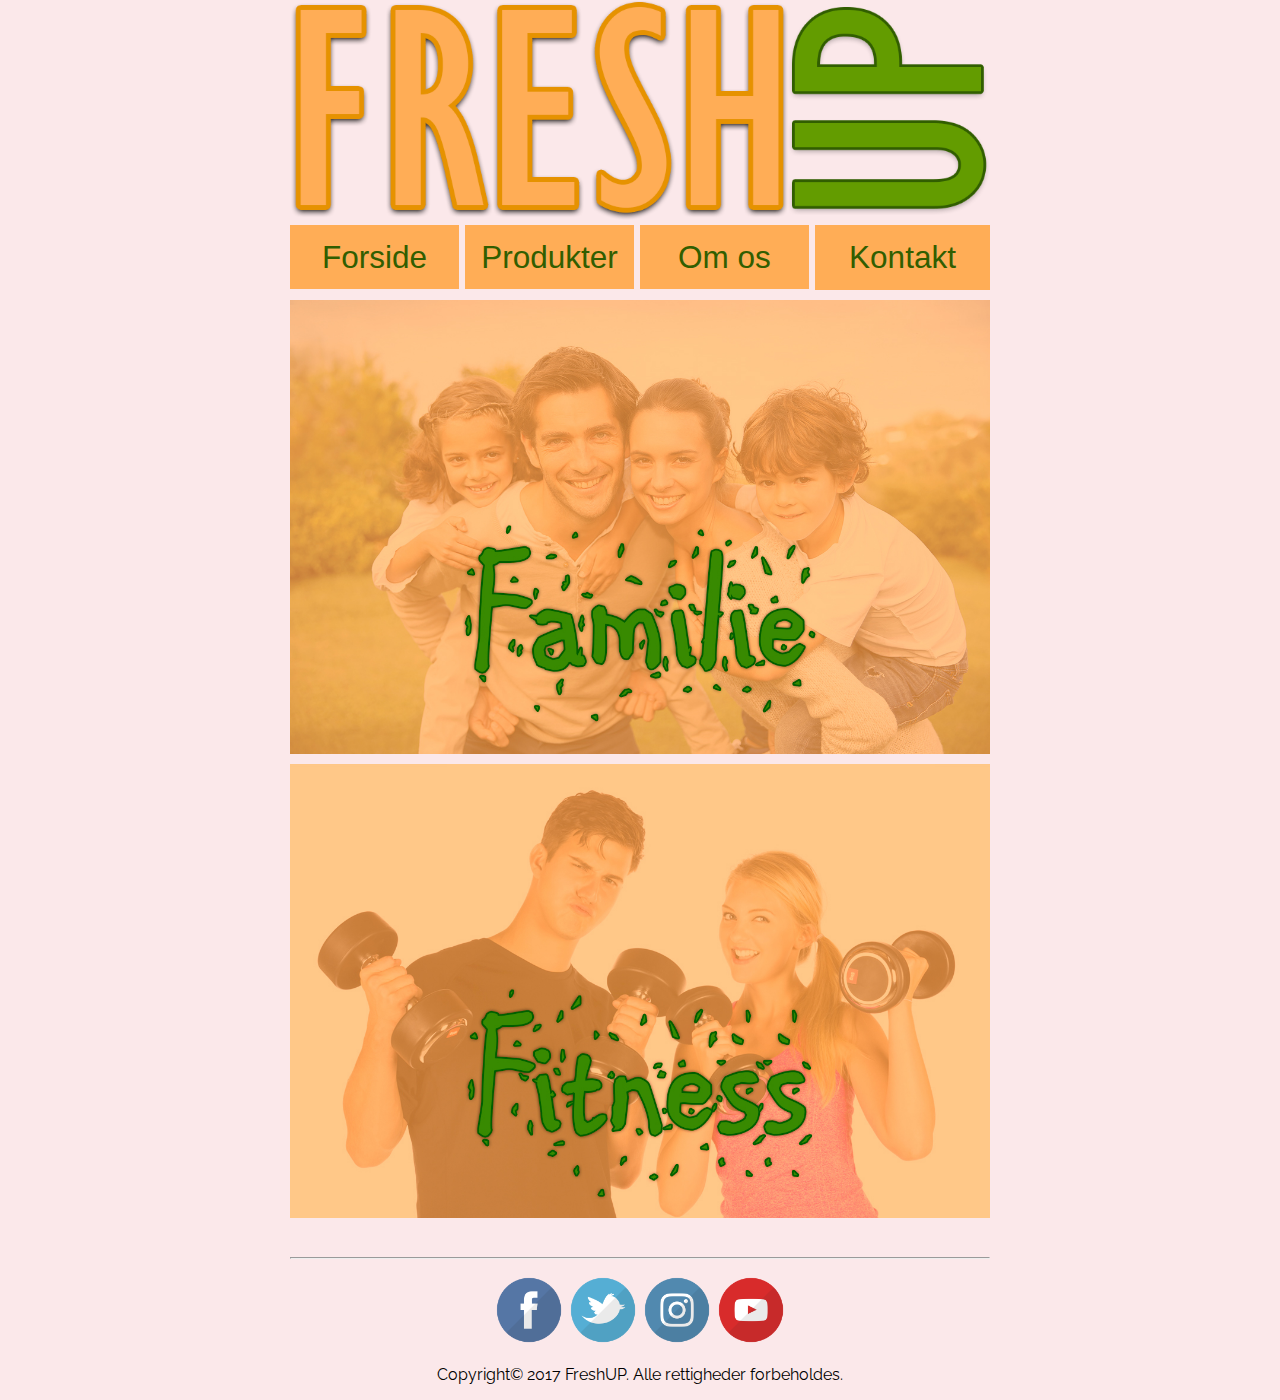
<file: produkter.html>
<!DOCTYPE html>
<html>
  <head>
      <meta charset="utf-8">
      <meta name="viewport" content="width=device-width, initial-scale=1.0" >
      <link href="style.css" rel="stylesheet" type="text/css">
      <link href="https://fonts.googleapis.com/css?family=Oswald|Raleway" rel="stylesheet">

      <title>FreshUP smoothies | Produkter</title>
      <!--Favicon, f.eks. på browsertab-->
      <link rel="apple-touch-icon" sizes="180x180" href="favicon/apple-touch-icon.png">
      <link rel="icon" type="image/png" sizes="32x32" href="favicon/favicon-32x32.png">
      <link rel="icon" type="image/png" sizes="16x16" href="favicon/favicon-16x16.png">
      <link rel="manifest" href="favicon/manifest.json">
      <link rel="mask-icon" href="favicon/safari-pinned-tab.svg" color="#639c00">
      <meta name="theme-color" content="#ffffff">
  </head>

  <div class= "site">
  <body>
    <header>
      <a href="index.html"><img src="img/Freshup-logo.png" alt="Logo"></a>
      <nav>
        <ul>
          <li><a href="index.html">Forside</a></li>
          <li><a href="produkter.html">Produkter</a></li>
          <li><a href="omos.html">Om os</a></li>
          <li><a href="kontakt.html">Kontakt</a></li>
        </ul>
      </nav>

      <hr id="galleryfix">


<a href="familie.html"><img src= "img/familie.jpg" id= pageselect  alt="Familie"></a>
<hr id="galleryfix">
<a href="fitness.html"><img src="img/fitness.jpg" alt="Fitness"></a>



    </header>
    <!--footer med social media ikoner, som linker til siderne-->
    <footer>
      <hr>
      <ul class="social">
        <li><a href="https://www.facebook.com/">
            <img src="foot_img/if_facebook_2308066.png" alt="Facebook Ikon"></a></li>
        <li><a href="https://twitter.com/">
            <img src="foot_img/if_twitter_2308045.png" alt="Twitter Ikon"></a></li>
        <li><a href="https://www.instagram.com/">
            <img src="foot_img/if_instagram_2308118.png" alt="Instagram Ikon"></a></li>
        <li><a href="https://www.youtube.com/">
            <img src="foot_img/if_youtube_2308143.png" alt="Youtube Ikon"></a></li>
      </ul>

      <p>Copyright© 2017 FreshUP. Alle rettigheder forbeholdes.</p>
    </footer>
  </body>
</div><!--Afslutning af wrapper-->
</html>
</file>
<file: style.css>
* {
  box-sizing: border-box;
}

.site { /*Wrapper rundt om body. Begrænser sidebredden og bibeholder bg farve*/
  max-width: 700px;
  margin:auto;
}

body {
	margin-top: 0%;
	padding: 0%;
	background-color: #fbe8ea;
}

header img { /*Logo img*/
  width: 100%;
}

nav ul {
  list-style-type: none;
  margin: 0; /*Ingen luft rundt om kassen*/
  text-align: center;
  border: 0;
  padding-left: 0; /*Fjerner det store mellemrum inden bar*/
}

nav li {
    float: left; /*Listelementer skrives på samme linje*/
    font-size: 3.5vmin;
    text-decoration-line: none; /*Ingen understregning*/
    border-right: 0.5vw solid #fbe8ea; /*Streger, der separerer hvert link*/
    min-width: 25%; /*Fordeler elementerne, så de fylder 25% af bredden*/
}

nav li:last-child {
    border-right: none; /*Ingen streg efter sidste element*/
}
/*nav ul {
	padding: 0;
	margin: 0;
	list-style: none;
	display: flex;
	justify-content: space-evenly;
	font-size: 100%;
	font-family: "Oswald", sans-serif;
}*/

nav li a { /*De enkelte links på nav*/
  display: block; /*Makes the whole link area clickable (not just the text)*/
  text-decoration: none;
  color: #315e00;
  font-family: sans-serif;
  padding: 8% 4%;
  background-color:#FFAD56;
  margin:0;
}

#galleryfix { /*hr der laver afstand under nav*/
  border-color: rgba(0, 0, 0, 0); /*Usynlig*/
}

#popular { /*overskrift på forside*/
  text-align: center;
  font-size: 7vmin;
}

#HQpic { /*Billede af hovedkvarter på om os*/
  width: 100%;
  margin: 0;
}

#HQpic img {
  width: 100%;
}

h1, h2, h3, h4 {
  font-family: "Oswald", sans-serif;
  color: #315e00;
}

h2 {
  margin-top: 4%;
  margin-bottom: 2%;
}

h3 {
  margin: 3% auto 1%;
}

h4 {
  margin-top: 5%;
  text-align: center;
  font-size: 120%;
}

p {
  margin-top: 1%;
  max-width: 100%;
  font-family: "Raleway", serif;
  font-size: 100%;
}
/*
a {
  color: inherit;
}
a:link {
  text-decoration: none;
}
a:visited {
  text-decoration: none;
}
a:hover {                           WOLFS LINKS
  text-decoration: underline;
}
a:active {
  text-decoration: underline;
}
a:visited {
  background-color: #315e00;
}
a:hover {
  background-color: #639c00;
}
a:active {
  background-color: #639c00;
}*/

.galleri { /*Både billeder og knapper i galleri*/
  position: relative; /*Tillader placering af knapper oven på billeder*/
}

.mySlides { /*Billeder i slideshow*/
  width:100%; /*Hele sidens bredde*/
  display: block;
}

button { /*Pile i galleri*/
  background-color: rgba(0,0,0,0.4); /*Sort farve med 40% opacity*/
  font-size: 100%; /*Skalerer efter viewport width*/
  color: white;
  border: none;
  padding: 5%; /*Både padding og pilens størrelse skalerer efter bredde*/
  position: absolute; /*Tillader placering af knapper oven på billeder*/
  top: 43%;
}

.w3-display-left { /*Knap til at vise forrige billede i slideshow*/
  left:0;
}

.w3-display-right { /*Knap til at vise næste billede i slideshow*/
  right: 0; /*Afstanden fra højre kant af kassen skal være 0*/
}


/*Billeder af produkter på forsiden*/
.gallery {
  margin: 2% 20% 20%;
}

div.gallery img {
    width: 100%;
    height: auto;
}

div.desc {
    padding: 15px;
    text-align: center;
    color: #315e00;
    text-decoration: none;
    font-family: sans-serif;
    font-weight: bold;
}

div .gallery a {
  color: #315e00;
}

.responsive {
    padding: 0 6px;
    float: left;
    width: 24.99999%;
}



@media only screen and (max-width: 699px){
    .responsive {
        width: 49.99999%;
        margin: 6px 0;
    }
}

@media only screen and (max-width: 250px){
    .responsive {
        width: 100%;
    }
}

th img {
  width: 30%;
}

th  {
  width: 50%;
}

table tr th p {
  font-family: "Oswald", sans-serif;
}

#pageselect {
  float: left;
}

.loc { /*Liste over butikker, der sælger produkter*/
  padding-left: 0;
  columns: 3;
  -webkit-columns: 3;
  -moz-columns: 3;
  list-style: none;
  text-align: center;

  text-decoration: none;
  font-family: sans-serif;
  font-weight: bold;
}

.loc a {
  color: #315e00;
}

iframe{
  /* sørger for at iframe/Google maps følger skærmens størrelse*/
    max-width: 100%;
}

hr { /*Opdelende vandret streg*/
  margin-top: 5%;
}

footer .social {
  padding: 0;
  text-align: center; /*Centrerer ikoner på siden*/
}

footer .social ul {
  /*fjerner styling på listen*/
  list-style-type: none;
  list-style: none;
  margin:0;
  padding: 0;
}

.social li{
  /*sørger for at indholdet står på en horisontal linje*/
  display: inline;
}

.social img{
  /*kontrollerer størrelsen på social media ikonerne*/
  margin:0;
  padding: 0;
  width: 10%;
  max-width: 100%;
}

footer p{ /*Copyright tekst i footer*/
    text-align: center;
}
</file>
